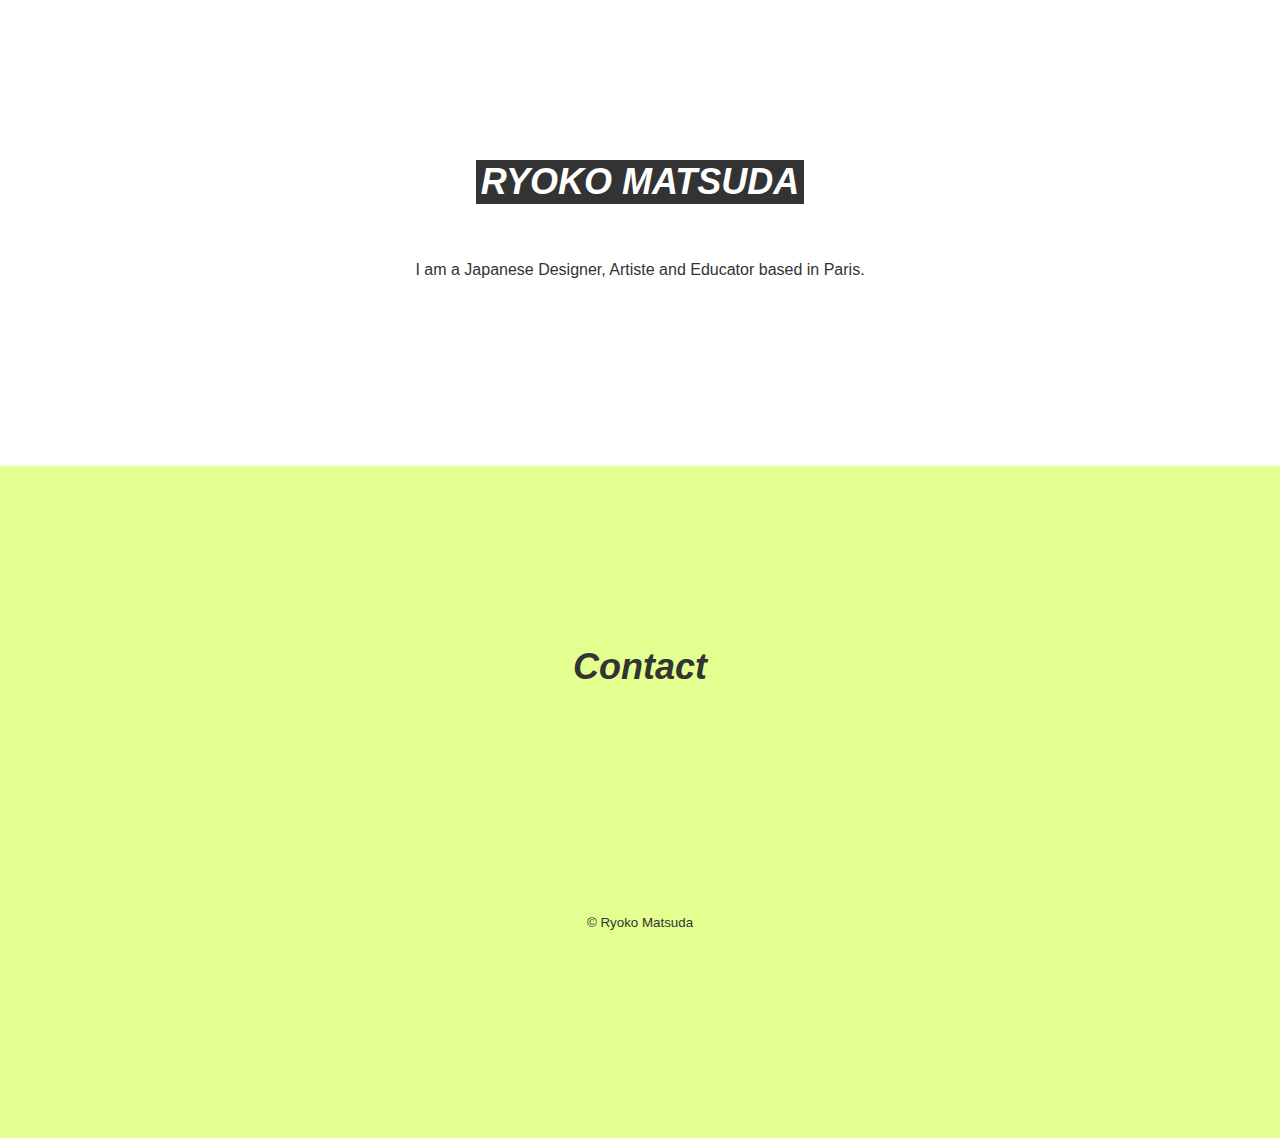
<file: index.html>
<!DOCTYPE html>
<html lang="ja">
<head>
  <meta charset="utf-8">
  <title>Ryoko Matsuda</title>
  <link rel="stylesheet" href="https://use.fontawesome.com/releases/v5.0.13/css/all.css" integrity="sha384-DNOHZ68U8hZfKXOrtjWvjxusGo9WQnrNx2sqG0tfsghAvtVlRW3tvkXWZh58N9jp" crossorigin="anonymous">
  <link rel="stylesheet" href="css/styles.css">
  <meta name="viewport" content="width=device-width,initial-scale=1">
  <script src="js/smooth-scroll.min.js"></script>
</head>
<body>
  <header>
    <!--<div class="container"> <i id="open_menu" class="fas fa-bars"></i>
      <nav id="menu"> <i id="close_menu" class="fas fa-times"></i>
        <ul>
          <li><a href="index.html">Top</a></li>
        </ul>
      </nav>
    </div>-->
  </header>
  <div class="single space" id="top">
    <div class="container">
      <h1>RYOKO MATSUDA</h1>
      <p>I am a Japanese Designer, Artiste and Educator based in Paris.</p>
     </div>
  </div>
  <section class="single space" id="contact">
    <div class="container">
     <h2 class="section-title">Contact</h2>
          <p>
            <a href="https://www.linkedin.com/in/ryokomatsuda/">
              <i class="fab fa-linkedin"></i>
            </a>
            &nbsp;&nbsp;
            <a href="https://www.instagram.com/ryokography/">
              <i class="fab fa-instagram"></i>
            </a>
            &nbsp;&nbsp;
            <a href="https://www.youtube.com/@ryoko7873">
              <i class="fab fa-youtube"></i>
            </a>
          </p>
    </div> 
  <footer> <a href="#top"><i class="fas fa-angle-double-up"></i></a>
    <p><small>&copy; Ryoko Matsuda</small></p>
  </footer>
  <script>
    <!--nav-->
    (function() {
      'use strict';
  
      var openMenu = document.getElementById('open_menu');
      var closeMenu = document.getElementById('close_menu');
      var menu = document.getElementById('menu');
  
      openMenu.addEventListener('click', function() {
        menu.classList.add('shown');
      });
  
      closeMenu.addEventListener('click', function() {
        menu.classList.remove('shown');
      });
    })();
  
    <!--smooth scroll-->
    var scroll = new SmoothScroll('a[href*="#"]', {
      speed: 500, // 速度
      offset: 0, // オフセット
      easing: 'easeInOutCubic', // アニメーション効果
    });
  </script>
</body>
</html>
</file>
<file: css/styles.css>
/* ---- small screens ---- */
html{
  font-size: 62.5%;
}

body {
  background: #ffffff;
  margin: 0;
  color: #333;
  font-size: 1.6rem;
  font-family: "Helvetica Neue",
    Arial,
    "Hiragino Kaku Gothic ProN",
    "Hiragino Sans",
    Meiryo,
    sans-serif;
}

a{
    text-decoration: none;
    color: #444;
}
::selection {
  background: #7344ff;
  color: #ffffff;
}

.container {
  width: 90%;
  margin: 0 auto;
}

.repletion-box{
  background: #f2f2f2;
  padding: 20px;
  font-size:1.4rem;
  width: 80%;
  margin: 0 auto 40px auto;
}

.repletion-box p{
  margin: 0 !important;
}

p {
  line-height: 2;
}

a i{
  color: #333;
  text-decoration: none;
}

button{
  background-color: transparent;
  border: none;
  cursor: pointer;
  outline: none;
  padding: 0;
  appearance: none;
  margin: 0 auto;
  display: block;
}

a.btn {
  display: block;
  /*width: 180px;*/
  padding: 1.6rem 2.4rem;
  text-align: center;
  text-decoration: none;
  background: #ffffff;
  color: #444;
  margin: 0 auto;
  border: 1px solid #444;
  transition: .4s;
  font-weight: normal;
  font-size: 1.4rem;
}

a.btn:hover {
  color: #fff;
  background: #444;
}


body > section {
  padding: 60px 0;
}

body > section:nth-of-type(odd) {
  background: #e3ff90;
}

.section-top{
  margin: 0 0 60px;
}

.section-title {
  text-align: center;
  font-weight:600;
  font-style:italic;
  font-size: 3.6rem;
}

.section-summary{
  margin: 30px 0 0 0;
  text-align:center;
}

#menu{
  position: absolute;
  top:0;
  left:0;
  right:0;
  background: rgba(51, 51, 51, .9);
  color:#fff;
  display: none;
  font-weight:600;
  font-style:italic;
}

#menu.shown {
  display: block;
}

#menu ul {
  list-style: none;
  margin: 0;
  padding: 10px 20px;
}

#menu li {
  line-height: 2;
}

#menu a {
  text-decoration: none;
  color: inherit;
}

#open_menu {
  float: right;
  cursor: pointer;
  padding-top: 15px;
}

#close_menu {
  padding: 15px;
  float: right;
  cursor: pointer;
}

.single {
/*  background-size: auto 100%;*/
  text-align: center;
}

.space{
    padding: 150px 0;
}

.font-bigger{
  font-size: 2rem;
}

.font-smaller{
  font-size: 1.4rem;
}

.font-border{
  font-weight:600;
}

h1{
  font-weight:600;
  font-style:italic;
  color: #ffffff;
  display: inline-block;
  background: #333;
  padding: 1px 5px;
  margin: 10px 0 0 0;
  font-size: 3.6rem;
}

.single p{
  margin: 50px 0 30px 0;
}

.single a i{
  margin-top: : 300px
}

.triple-item{
  text-align: center;
}

.triple-item h3 {
  text-align: center;
  font-weight:600;
  font-style:italic;
  font-size: 2.6rem;
  color: #ffffff;
  display: inline-block;
  padding: 1px 10px;
  background:#444;
}

.triple-item p {
  margin-top: 0px;
}

.triple-item:not(:last-child) {
  margin-bottom: 40px;
}

.double-item img,iframe {
  width: 100%;
}

.double-img img,iframe {
  width: 100%;
  margin-bottom: 30px;
}


.double-item:not(:last-child) {
  margin-bottom: 60px;
}

.double-item h3 {
  font-size: 1.4rem;
  line-height:3.6rem;
  font-style:italic;
}
.double-item h3 span{
  font-size: 2.8rem;
}

i{
font-size: x-large;
}

footer{
  text-align: center;
  padding: 40px 0 20px 0;
  color: #333;
}

footer a{
  font-size: 3rem;
}

.clearfix:after{
	content: "";
	clear: both;
	display: block;
}

.history-index{
  list-style: none;
  background-color: #ffffff;
  padding:15px;
  text-align: center;
}
.history-index li{
  margin: 5px 0;
}

dt{
  margin: 15px 0 10px 0;
  font-weight: 600;
}

dd{
  font-size: 1.4rem;
  margin: 0;
}

.project-ttl{
  font-size: 1.5rem;
  color: #333;
  background-color: #e3ff90;
  line-height: 4.5rem;
}
.project-ttl span{
  font-size: 4rem;
}
.project-summary{
  background-color: #ffffff;
  padding: 25px;
}

.width-full{
  width: 100%;
  margin-bottom: 30px;
}

.project-ttl-sub{
  border-left: solid 8px #444;
/*  border-bottom: solid 1px #444;*/
  padding: 0 0 0 30px;
  margin: 50px 0;
}

/* ---- medium screens ---- */
@media (min-width: 570px) {

  .triple .flex {
    display: flex;
    justify-content: space-between;
  }

  .triple-item {
    width: 30%;
  }

  .double-item img,iframe {
    width: 47%;
  }

  .double-img img,iframe {
    width: 47%;
  }

  .double-img img:nth-of-type(even) {
    float: right;
  }


  .double-txt {
    width: 47%;
    float: right;
    padding-left: 6%;
  }

/*  .double-cts {
    overflow: hidden;
  }*/


}

/* ---- large screens ---- */
@media (min-width: 912px) {

  .container {
    width: 900px;
  }
	
  #open_menu {
    display: none;
  }

  #close_menu {
    display: none;
  }

  #menu {
    display: block;
    position: static;
    background: transparent;
    color: #333;
  }

  #menu ul {
    padding: 0;
    float: right;
  }

  #menu li {
    display: inline-block;
    width: 60px;
    text-align: center;
    margin-top: 10px;
  }

  .history-index{
    display: flex;
    list-style: none;
    justify-content: center;
    background-color: #ffffff;
    padding: 20px;
    margin-top: 50px;
  }
  .history-index li{
    padding: 0 10px;
  }
</file>
